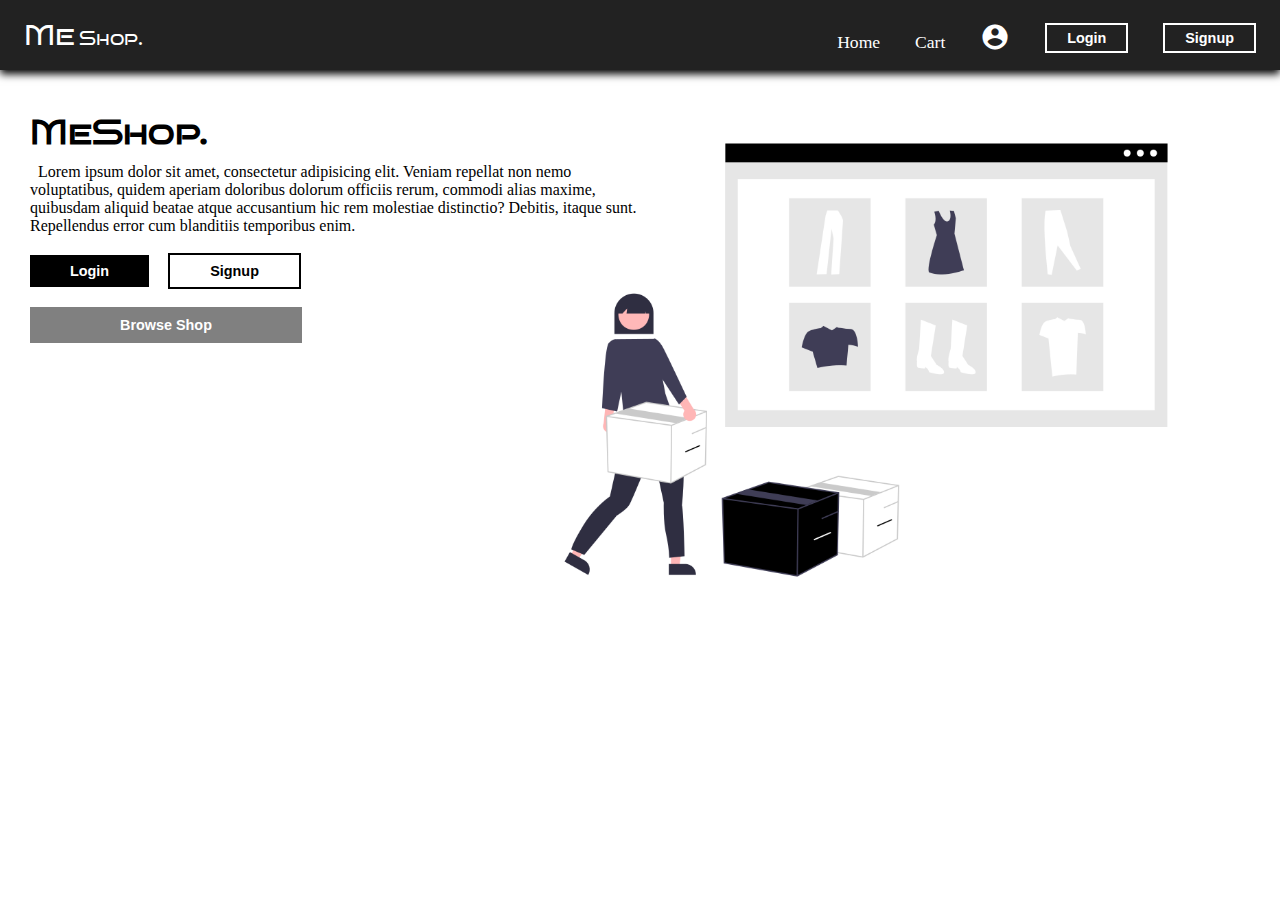
<file: index.html>
<!DOCTYPE html>
<html lang="en">

<head>
  <meta charset="UTF-8">
  <meta http-equiv="X-UA-Compatible" content="IE=edge">
  <meta name="viewport" content="width=device-width, initial-scale=1.0">
  <meta name="description" content="" />
  <title>MeShop.</title>

  <link rel="stylesheet" href="./styles.css" />
  <link rel="shortcut icon" href="./icon.png" type="image/x-icon">

  <link rel="preconnect" href="https://fonts.googleapis.com">
  <link rel="preconnect" href="https://fonts.gstatic.com" crossorigin>
  <link href="https://fonts.googleapis.com/css2?family=Bruno+Ace+SC&display=swap" rel="stylesheet">

  <link href="https://fonts.googleapis.com/icon?family=Material+Icons" rel="stylesheet">

</head>

<body>

  <nav>
    <div class="logo">
      <span class="meText">Me</span>
      <span class="shopText">Shop.</span>
      <span class="material-icons bag-icon">local_mall</span>
    </div>

    <div class="links">
      <a id="home-link" href="#">Home</a>
      <a id="cart-link" href="#">Cart</a>
      <a id="profile-link" href="#" title="My profile"><span class="material-icons">account_circle</span></a>
      <button id="login-link">Login</button>
      <button id="signup-link">Signup</button>
    </div>
  </nav>

  <div class="loading">
    <div class="round"></div>
  </div>

  <main>
    <div class="details">
      <h1>MeShop.</h1>
      <p> &nbsp; Lorem ipsum dolor sit amet, consectetur adipisicing elit. Veniam repellat non nemo voluptatibus, quidem aperiam
        doloribus dolorum officiis rerum, commodi alias maxime, quibusdam aliquid beatae atque accusantium hic rem
        molestiae distinctio? Debitis, itaque sunt. Repellendus error cum blanditiis temporibus enim.</p>
        <button class="login-btn">Login</button>
        <button class="signup-btn">Signup</button>
        <div>
          <button class="browseShop">Browse Shop</button>
        </div>
    </div>
    <div class="image">
      
    </div>
  </main>

  <script src="./script.js"></script>
  <script type="text/javascript">
    function preventBack() {
      window.history.forward();
    }

    setTimeout("preventBack()", 0);

    window.onunload = function () { null };
  </script>
</body>

</html>
</file>
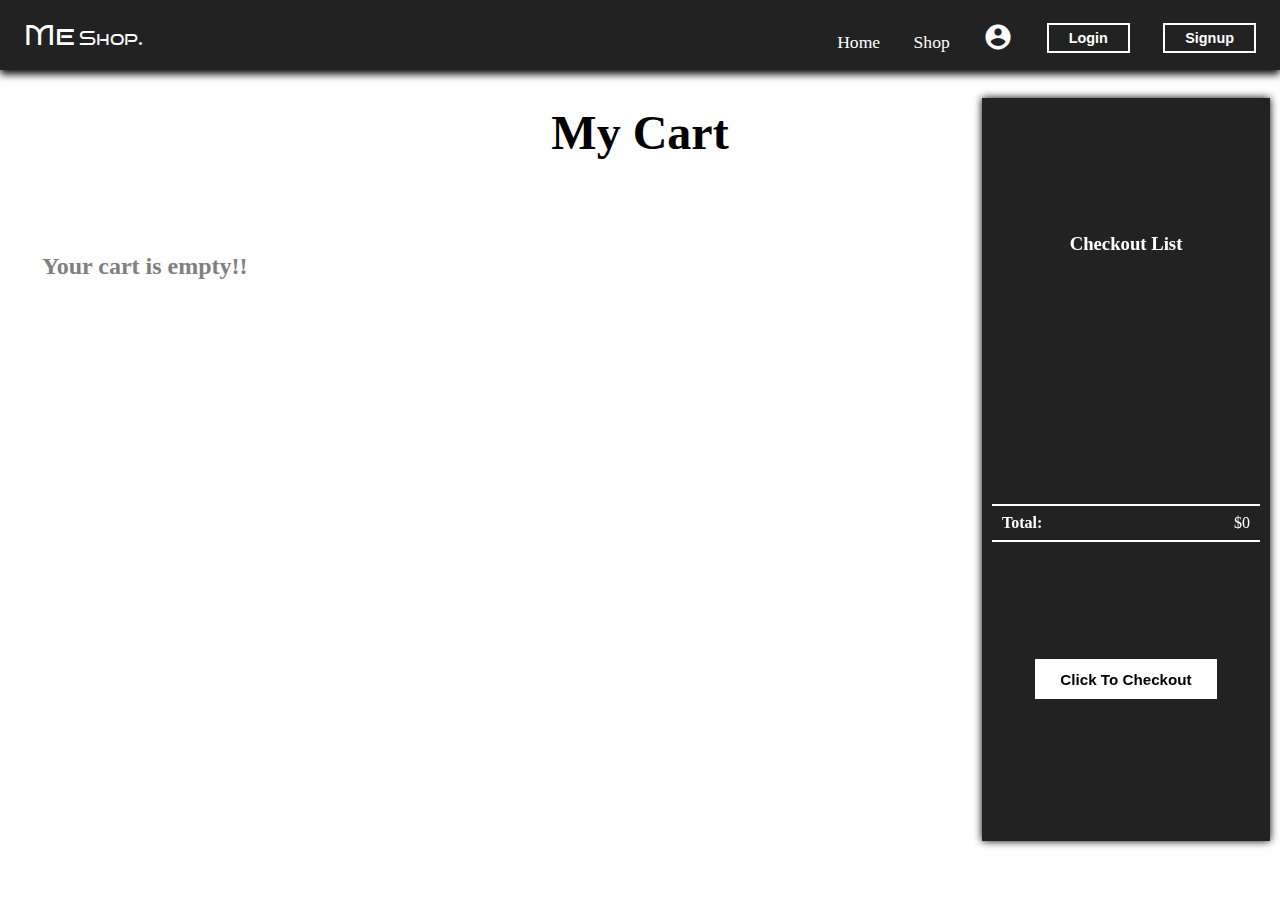
<file: cart/index.html>
<!DOCTYPE html>
<html lang="en">

<head>
  <meta charset="UTF-8" />
  <meta http-equiv="X-UA-Compatible" content="IE=edge" />
  <meta name="viewport" content="width=device-width, initial-scale=1.0" />
  <title>My Cart</title>

  <link rel="stylesheet" href="styles.css" />
  <link rel="shortcut icon" href="../icon.png" type="image/x-icon">

  <link rel="preconnect" href="https://fonts.googleapis.com">
  <link rel="preconnect" href="https://fonts.gstatic.com" crossorigin>
  <link href="https://fonts.googleapis.com/css2?family=Bruno+Ace+SC&display=swap" rel="stylesheet">

  <link href="https://fonts.googleapis.com/icon?family=Material+Icons" rel="stylesheet">
</head>

<body>

  <nav>
    <div class="logo">
      <span class="meText">Me</span>
      <span class="shopText">Shop.</span>
      <span class="material-icons bag-icon">local_mall</span>
    </div>

    <div class="links">
      <a id="home-link" href="../index.html">Home</a>
      <a id="cart-link" href="#">Shop</a>
      <a id="profile-link" href="#" title="My profile"><span class="material-icons">account_circle</span></a>
      <button id="login-link">Login</button>
      <button id="signup-link">Signup</button>
    </div>
  </nav>

  <div class="loading">
    <div class="round"></div>
  </div>
  
  <h1>My Cart</h1>
  
  <main>
  
    <div class="itemContainer">

    </div>
    
    <div class="checkoutList">
      <h3>Checkout List</h3>
      <div class="list">

      </div>
      <div class="total">
        <span class="text">Total:</span>
        <span class="figure">$0</span>
      </div>
      <button id="checkoutBtn"><span class="material-icons cart-icn">shopping_cart_checkout</span>
        <span class="btnTxt" > Click To Checkout</span></button>
    </div>

  </main>


  <script src="https://checkout.razorpay.com/v1/checkout.js"></script>
  <script src="./script.js"></script>
</body>

</html>
</file>
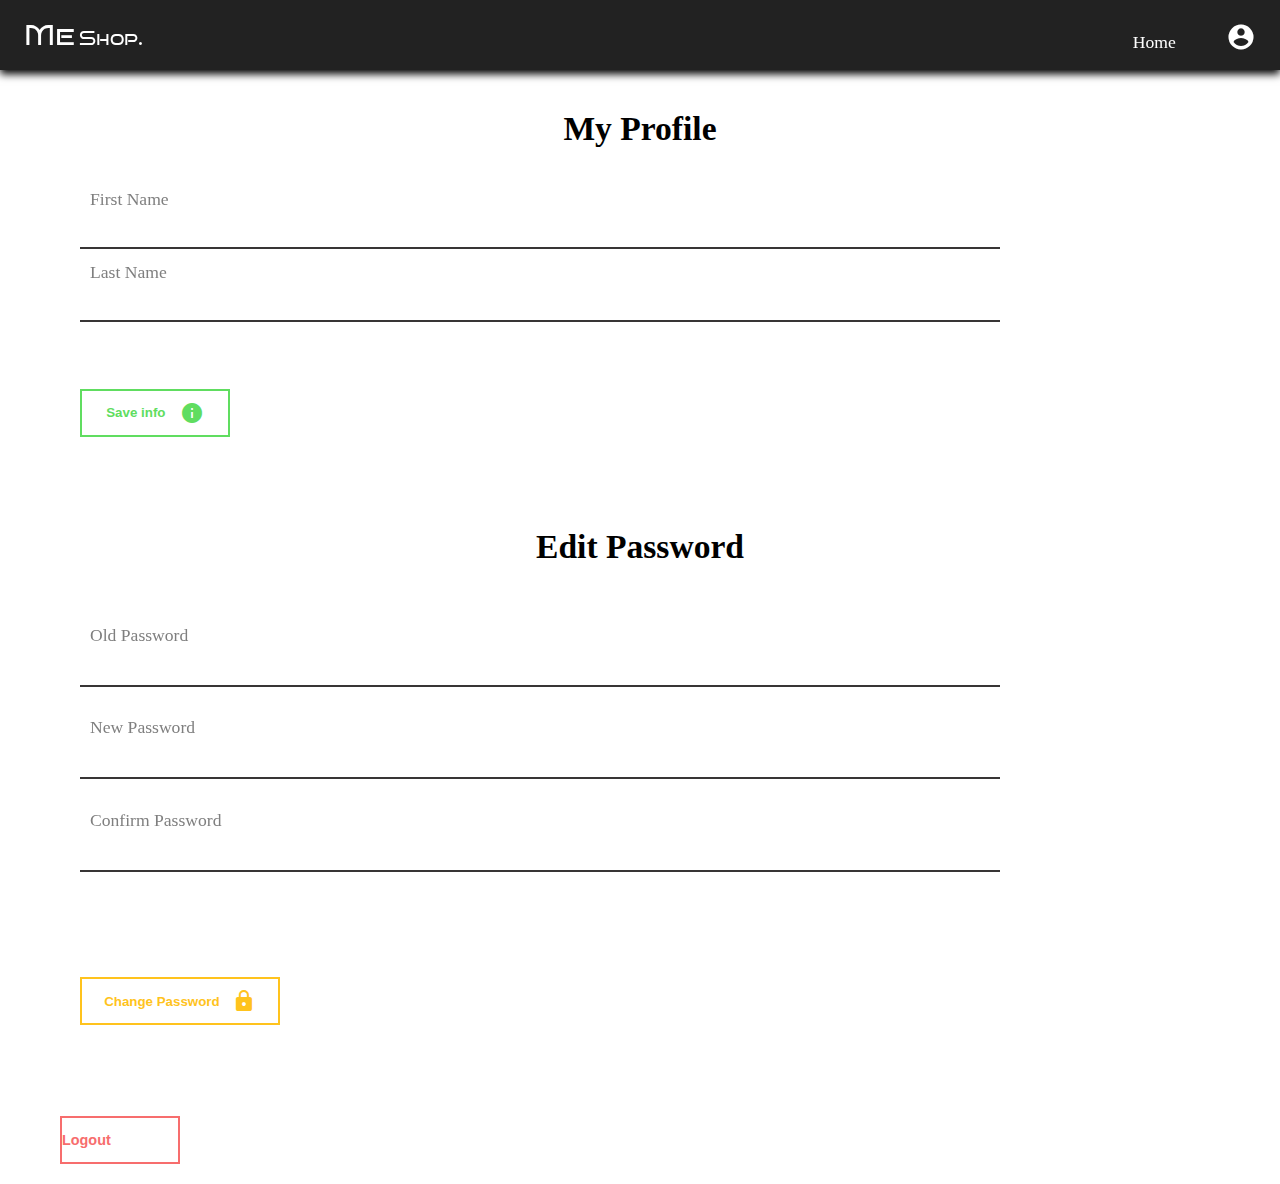
<file: profile/index.html>
<!DOCTYPE html>
<html lang="en">

<head>
  <meta charset="UTF-8">
  <meta http-equiv="X-UA-Compatible" content="IE=edge">
  <meta name="viewport" content="width=device-width, initial-scale=1.0">
  <title>My Profile</title>

  <link rel="stylesheet" href="./styles.css">
  <link rel="shortcut icon" href="../icon.png" type="image/x-icon">

  <link rel="preconnect" href="https://fonts.googleapis.com">
  <link rel="preconnect" href="https://fonts.gstatic.com" crossorigin>
  <link href="https://fonts.googleapis.com/css2?family=Bruno+Ace+SC&display=swap" rel="stylesheet">

  <link href="https://fonts.googleapis.com/icon?family=Material+Icons" rel="stylesheet">
</head>

<body>
  <nav>
    <div class="logo">
      <span class="meText">Me</span>
      <span class="shopText">Shop.</span>
      <span class="material-icons bag-icon">local_mall</span>
    </div>

    <div class="links">
      <a id="home-link" href="../index.html">Home</a>
      <a id="profile-link" href="#" title="My profile"><span class="material-icons">account_circle</span></a>
    </div>
  </nav>

  <div class="loading">
    <div class="round"></div>
  </div>

  <main>
    <div class="container">
      <h1>My Profile</h1>
      <form id="infoForm">
        <div class="box">
          <input type="text" id="firstName">
          <span>First Name</span>
        </div>

        <div class="box">
          <input type="text" id="lastName">
          <span>Last Name</span>
        </div>
        <p class="error err-save"></p>
        <button type="submit" id="saveInfo">Save info <span class="material-icons">info</span></button>
      </form>
    </div>

    <div class="container">
      <h1>Edit Password</h1>
      <form id="changeForm">
        <div class="box">
          <input type="password" id="oldPass">
          <span>Old Password</span>
        </div>

        <div class="box">
          <input type="password" id="newPass">
          <span>New Password</span>
        </div>

        <div class="box">
          <input type="password" id="confirmPass">
          <span>Confirm Password</span>
        </div>
        <p class="error err-change"></p>
        <button type="submit" id="changePass">Change Password <span class="material-icons">lock</span></button>
      </form>
    </div>
    <button id="logout">Logout <span class="material-icons">logout</span></button>
  </main>

  <script src="./script.js"></script>
  <script type="text/javascript">
    function preventBack() {
      window.history.forward();
    }

    setTimeout("preventBack()", 0);

    window.onunload = function () { null };
  </script>
</body>

</html>
</file>
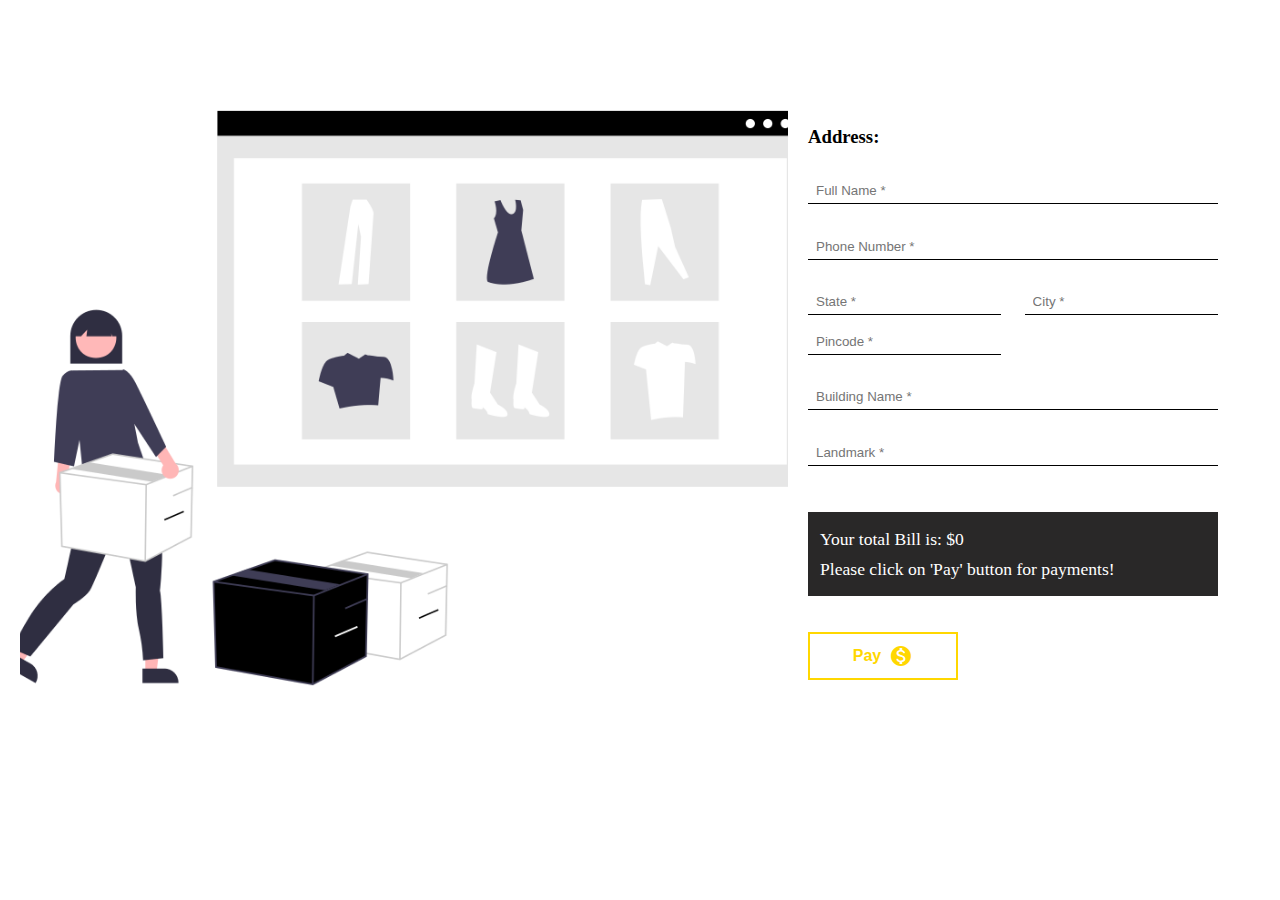
<file: razorpay/index.html>
<!DOCTYPE html>
<html lang="en">
  <head>
    <meta charset="UTF-8" />
    <meta http-equiv="X-UA-Compatible" content="IE=edge" />
    <meta name="viewport" content="width=device-width, initial-scale=1.0" />
    <title>Payments</title>

    <link rel="stylesheet" href="./style.css">
    <link rel="shortcut icon" href="../icon.png" type="image/x-icon">

    <link href="https://fonts.googleapis.com/icon?family=Material+Icons" rel="stylesheet">
  </head>
  <body>
    
    <div class="image">

    </div>
    <div class="item">
      <div class="address">
        <h3>Address:</h3>
        <input type="text" name="" id="name" placeholder="Full Name *">
        <input type="number" name="" id="phon" placeholder="Phone Number *">
        <div>
          <input type="text" name="" id="state" placeholder="State *">
          <input type="text" name="" id="city" placeholder="City *">
          <input type="number" name="" id="pin" placeholder="Pincode *">
        </div>
        <input type="text" name="" id="house" placeholder="Building Name *">
        <input type="text" name="" id="mark" placeholder="Landmark *">
      </div>
      <div class="bill">
        No bill found
      </div>
      <button id="rzp-button1">Pay <span class="material-icons">monetization_on</span></button>
    </div>
    <script src="https://checkout.razorpay.com/v1/checkout.js"></script>
    <script src="script.js"></script>
  </body>
</html>
</file>
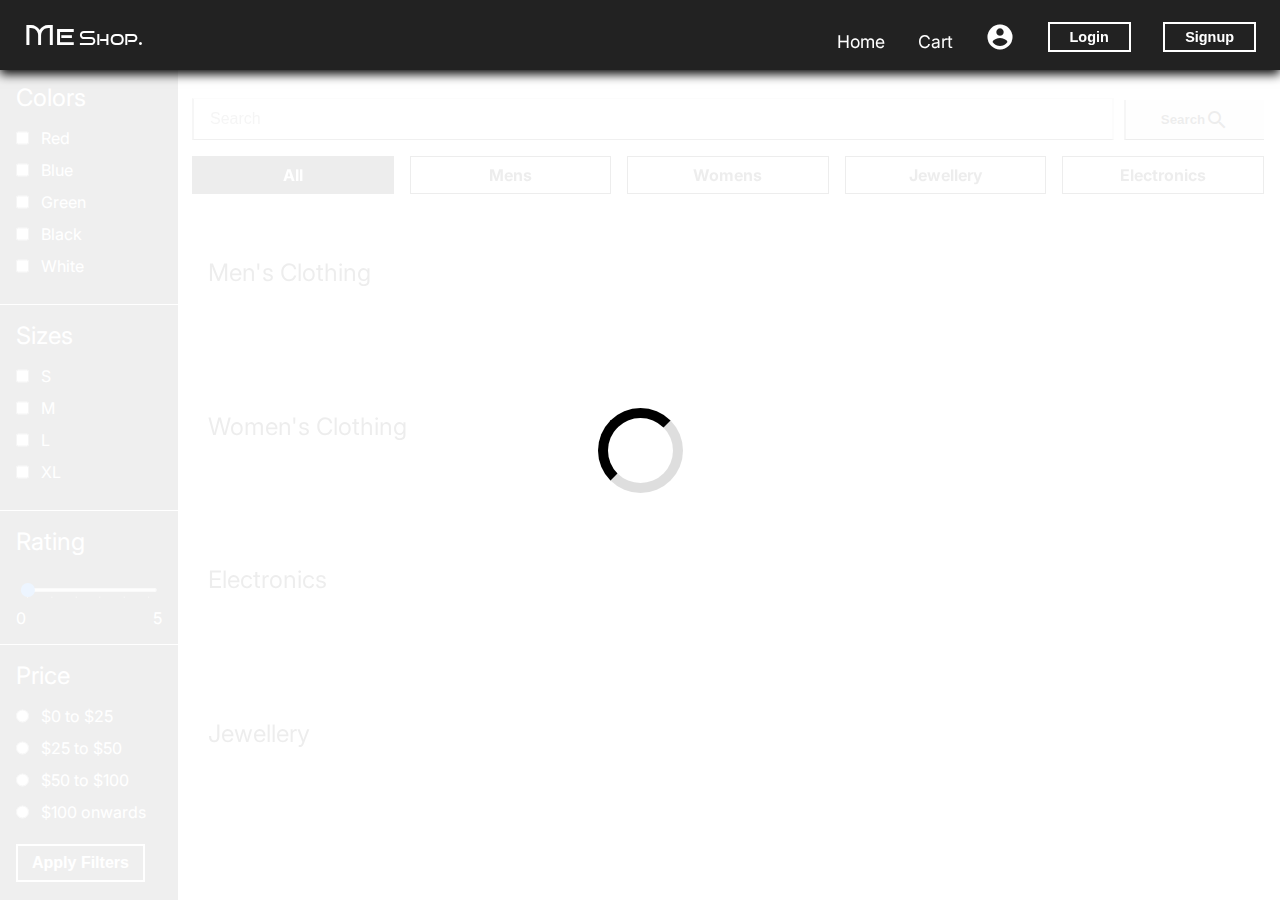
<file: shop/index.html>
<!DOCTYPE html>
<html lang="en">

<head>
  <meta charset="UTF-8" />
  <meta http-equiv="X-UA-Compatible" content="IE=edge" />
  <meta name="viewport" content="width=device-width, initial-scale=1.0" />
  <title>MeShop.</title>
  <link rel="stylesheet" href="styles.css" />
  <link rel="shortcut icon" href="../icon.png" type="image/x-icon">

  <link rel="preconnect" href="https://fonts.googleapis.com">
  <link rel="preconnect" href="https://fonts.gstatic.com" crossorigin>
  <link href="https://fonts.googleapis.com/css2?family=Bruno+Ace+SC&display=swap" rel="stylesheet">

  <link href="https://fonts.googleapis.com/icon?family=Material+Icons" rel="stylesheet">

</head>

<body>
  <nav>
    <div class="logo">
      <span class="meText">Me</span>
      <span class="shopText">Shop.</span>
      <span class="material-icons bag-icon">local_mall</span>
    </div>

    <div class="links">
      <a id="home-link" href="../index.html">Home</a>
      <a id="cart-link" href="#">Cart</a>
      <a id="profile-link" href="#" title="My profile"><span class="material-icons">account_circle</span></a>
      <button id="login-link">Login</button>
      <button id="signup-link">Signup</button>
    </div>
  </nav>

  <div class="loading">
    <div class="round"></div>
  </div>

  <main>
    <aside>
      <section id="colorFilter">
        <title>Colors</title>
        <ul>
          <li>
            <input id="red" type="checkbox" name="colors" value="red"/>
            <label for="red">Red</label>
          </li>
          <li>
            <input id="blue" type="checkbox" name="colors" value="blue"/>
            <label for="blue">Blue</label>
          </li>
          <li>
            <input id="green" type="checkbox" name="colors" value="green" />
            <label for="green">Green</label>
          </li>
          <li>
            <input id="black" type="checkbox" name="colors" value="black"/>
            <label for="black">Black</label>
          </li>
          <li>
            <input id="white" type="checkbox" name="colors" value="white"/>
            <label for="white">White</label>
          </li>
        </ul>
      </section>

      <section id="sizeFilter">
        <title>Sizes</title>
        <ul>
          <li>
            <input id="s" type="checkbox" name="sizes" value="S"/>
            <label for="s">S</label>
          </li>
          <li>
            <input id="m" type="checkbox" name="sizes" value="M"/>
            <label for="m">M</label>
          </li>
          <li>
            <input id="l" type="checkbox" name="sizes" value="L"/>
            <label for="l">L</label>
          </li>
          <li>
            <input id="xl" type="checkbox" name="sizes" value="XL"/>
            <label for="xl">XL</label>
          </li>
        </ul>
      </section>

      <section id="rateFilter">
        <title>Rating</title>
        <input type="range" id="range" min="0" max="5" value="0" list="values" />
        <datalist id="values">
          <option value="0" label="0"></option>
          <option value="1"></option>
          <option value="2"></option>
          <option value="3"></option>
          <option value="4"></option>
          <option value="5" label="5"></option>
        </datalist>
      </section>

      <section id="priceFilter">
        <title>Price</title>
        <ul>
          <li>
            <input id="0-25" type="radio" name="price" value="0to25"/>
            <label for="0-25">$0 to $25</label>
          </li>
          <li>
            <input id="25-50" type="radio" name="price" value="25to50"/>
            <label for="25-50">$25 to $50</label>
          </li>
          <li>
            <input id="50-100" type="radio" name="price" value="50to100"/>
            <label for="50-100">$50 to $100</label>
          </li>
          <li>
            <input id="100on" type="radio" name="price" value="100on"/>
            <label for="100on">$100 onwards</label>
          </li>
        </ul>
        <button id="applyBtn">Apply Filters</button>
        <button id="clearBtn">Clear Filters</button>
      </section>
    </aside>


    <main-content>
      <div class="searchtext">
        <input type="text" placeholder="Search" id="input"/>
        <button id="search">Search<span class="material-icons">search </span></button>
        <div class="suggestion"></div>
      </div>
      <div class="filters">
        <div class="filter active">All</div>
        <div class="filter">Mens</div>
        <div class="filter">Womens</div>
        <div class="filter">Jewellery</div>
        <div class="filter">Electronics</div>
      </div>
      <section class="section">
        <title>Men's Clothing</title>
        <div class="items mens">
          <!-- <div class="item">
            <img src="tshirt.png" alt="Item" />
            <div class="info">
              <div class="row">
                <div class="price">$100</div>
                <div class="sized">S,M,L</div>
              </div>
              <div class="colors">
                Colors:
                <div class="row">
                  <div class="circle" style="background-color: #000"></div>
                  <div class="circle" style="background-color: #4938af"></div>
                  <div class="circle" style="background-color: #203d3e"></div>
                </div>
              </div>
              <div class="colors">Rating:
                <div class="row"></div>
              </div>
            </div>
            <button id="addBtn">Add to Cart</button>
          </div> -->
        </div>
      </section>

      <section class="section">
        <title>Women's Clothing</title>
        <div class="items womens">

        </div>
      </section>


      <section class="section">
        <title>Electronics</title>
        <div class="items electric">

        </div>
      </section>

      <section class="section">
        <title>Jewellery</title>
        <div class="items jwels">

        </div>
      </section>

      <section>
        <div class="any">
  
        </div>
      </section>
    </main-content>
  </main>

  <script src="./script.js"></script>
</body>

</html>
</file>
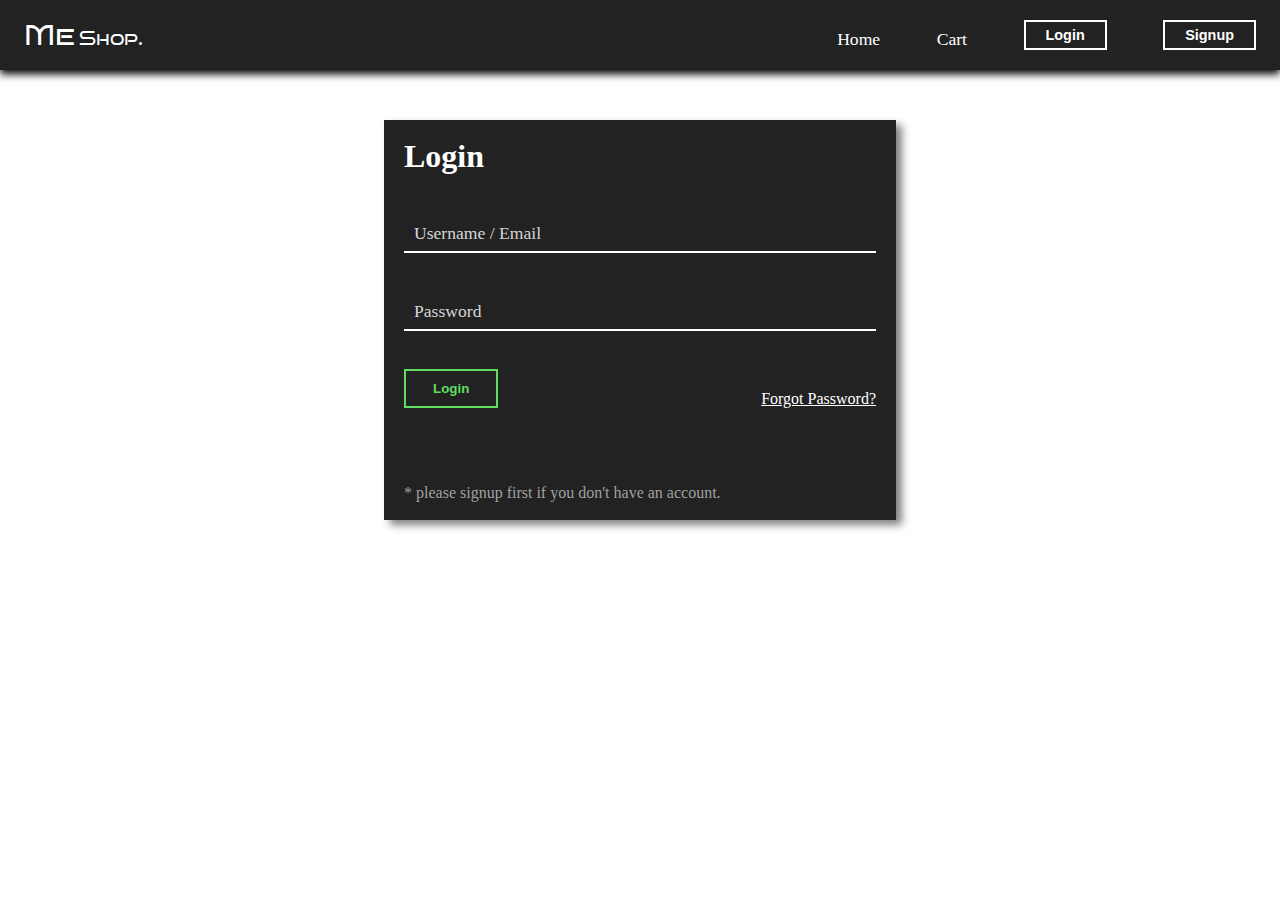
<file: login.html>
<!DOCTYPE html>
<html lang="en">

<head>
  <meta charset="UTF-8">
  <meta http-equiv="X-UA-Compatible" content="IE=edge">
  <meta name="viewport" content="width=device-width, initial-scale=1.0">
  <title>MeShop.</title>

  <link rel="stylesheet" href="./styles.css" />
  <link rel="shortcut icon" href="./icon.png" type="image/x-icon">

  <link rel="preconnect" href="https://fonts.googleapis.com">
  <link rel="preconnect" href="https://fonts.gstatic.com" crossorigin>
  <link href="https://fonts.googleapis.com/css2?family=Bruno+Ace+SC&display=swap" rel="stylesheet">

  <link href="https://fonts.googleapis.com/icon?family=Material+Icons" rel="stylesheet">

</head>

<body>

  <nav>
    <div class="logo">
      <span class="meText">Me</span>
      <span class="shopText">Shop.</span>
      <span class="material-icons bag-icon">local_mall</span>
    </div>

    <div class="links">
      <a id="home-link" href="./index.html">Home</a>
      <a id="cart-link" href="#">Cart</a>
      <button id="login-link">Login</button>
      <button id="signup-link">Signup</button>
    </div>
  </nav>

  <div class="loading">
    <div class="round"></div>
  </div>

  <div class="container">
    <form id="loginForm">
      <h1>Login</h1>
      <div class="box">
        <input type="text" name="username" id="username" required>
        <span>Username / Email</span>
      </div>

      <div class="box">
        <input type="password" id="pass" required>
        <span>Password</span>
      </div>
      
      <div class="forgot">
        <button type="submit" id="login">Login</button>
        <a href="">Forgot Password?</a>
      </div>

      <p class="error"></p>

      <p>* please signup first if you don't have an account.</p>
    </form>
  </div>

  <script src="./login.js"></script>
  <script type="text/javascript">
    function preventBack() {
      window.history.forward();
    }

    setTimeout("preventBack()", 0);

    window.onunload = function () { null };
  </script>
</body>

</html>
</file>
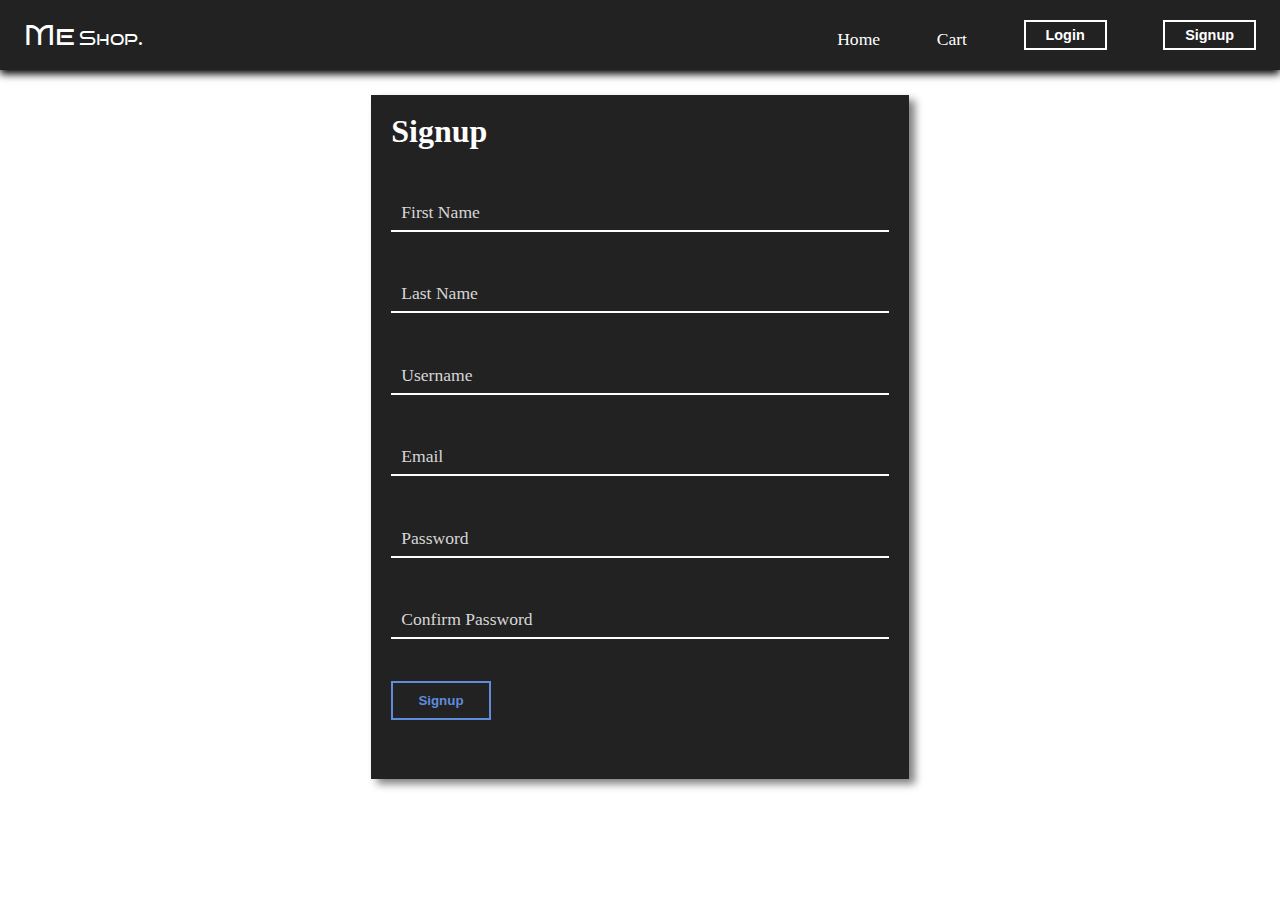
<file: signup.html>
<!DOCTYPE html>
<html lang="en">

<head>
  <meta charset="UTF-8">
  <meta http-equiv="X-UA-Compatible" content="IE=edge">
  <meta name="viewport" content="width=device-width, initial-scale=1.0">
  <title>MeShop.</title>

  <link rel="stylesheet" href="./styles.css" />
  <link rel="shortcut icon" href="./icon.png" type="image/x-icon">

  <link rel="preconnect" href="https://fonts.googleapis.com">
  <link rel="preconnect" href="https://fonts.gstatic.com" crossorigin>
  <link href="https://fonts.googleapis.com/css2?family=Bruno+Ace+SC&display=swap" rel="stylesheet">

  <link href="https://fonts.googleapis.com/icon?family=Material+Icons" rel="stylesheet">

</head>

<body>

  <nav>
    <div class="logo">
      <span class="meText">Me</span>
      <span class="shopText">Shop.</span>
      <span class="material-icons bag-icon">local_mall</span>
    </div>

    <div class="links">
      <a id="home-link" href="./index.html">Home</a>
      <a id="cart-link" href="#">Cart</a>
      <button id="login-link">Login</button>
      <button id="signup-link">Signup</button>
    </div>
  </nav>

  <div class="loading" style="height: 122.5vh">
    <div class="round"></div>
  </div>

  <div class="container">
    <form id="signupForm">
      <h1>Signup</h1>

      <div class="box">
        <input type="text" name="username" id="fname" required>
        <span>First Name</span>
      </div>

      <div class="box">
        <input type="text" name="username" id="lname" required>
        <span>Last Name</span>
      </div>

      <div class="box">
        <input type="text" name="username" id="username" required>
        <span>Username</span>
      </div>
      
      <div class="box">
        <input type="text" name="mail" id="mail" required>
        <span>Email</span>
      </div>

      <div class="box">
        <input type="password" id="pass" required>
        <span>Password</span>
      </div>
  
      <div class="box">
        <input type="password" id="confirmpass" required>
        <span>Confirm Password</span>
      </div>
      
      <button type="submit" id="signup">Signup</button>

      <p class="error"></p>
    </form>
  </div>

  <script src="./signup.js"></script>
</body>

</html>
</file>
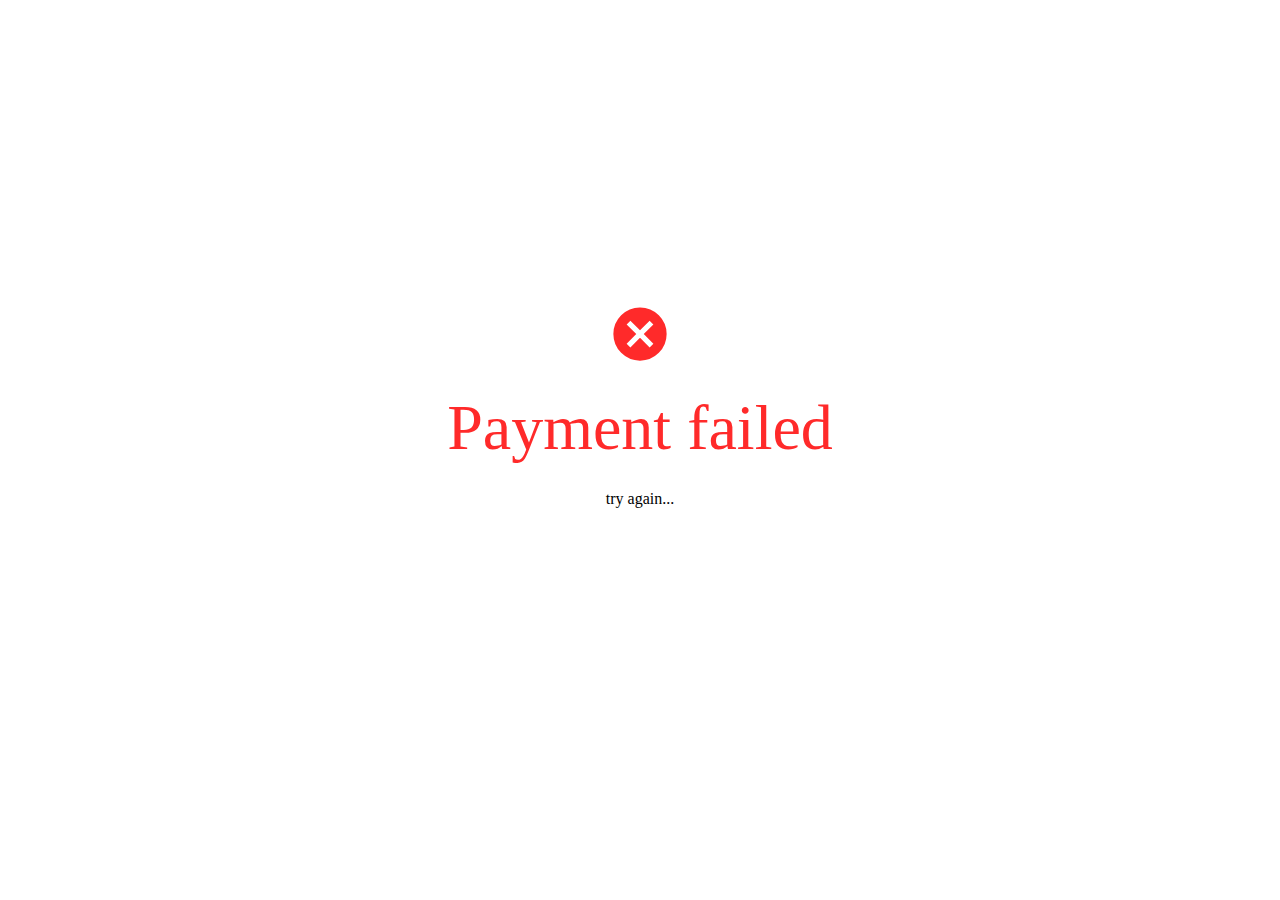
<file: razorpay/failure.html>
<!DOCTYPE html>
<html lang="en">
<head>
    <meta charset="UTF-8">
    <meta http-equiv="X-UA-Compatible" content="IE=edge">
    <meta name="viewport" content="width=device-width, initial-scale=1.0">
    <title>Failed</title>
    <link rel="stylesheet" href="./style.css">
    <link href="https://fonts.googleapis.com/icon?family=Material+Icons" rel="stylesheet">
</head>
<body>
    <div class="error">
        <span class="material-icons">
            cancel
            </span>
        <p>Payment failed</p>
        <section>try again...</section>
    </div>

    <script type="text/javascript">
        let sec = document.querySelector('section')
        let id;
        let i = 5;
        function timer() {
            sec.innerText = `try again...${i}`;
            i--;
            if (i === 0) {
                clearInterval(id);
            }
        }
        id = setInterval(() => {
            timer();
        }, 1000)
        setTimeout(()=>{
            let link = document.createElement('a');
            link.href = '../cart/index.html';
            document.body.appendChild(link);
            link.click();
            document.body.removeChild(link);
        },5200)
    </script>
</body>
</html>
</file>
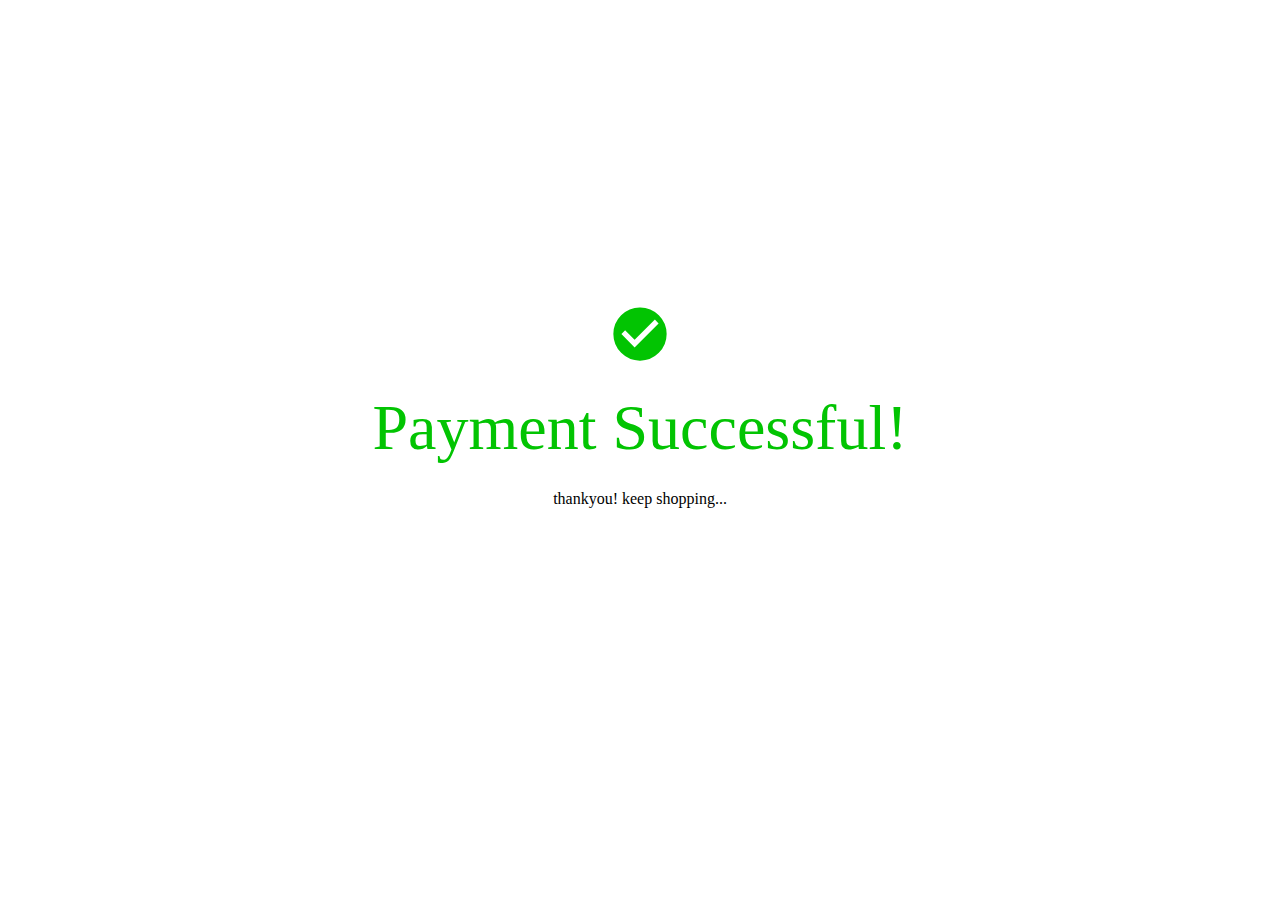
<file: razorpay/success.html>
<!DOCTYPE html>
<html lang="en">

<head>
    <meta charset="UTF-8">
    <meta http-equiv="X-UA-Compatible" content="IE=edge">
    <meta name="viewport" content="width=device-width, initial-scale=1.0">
    <title>Successful</title>

    <link rel="stylesheet" href="./style.css">
    <link href="https://fonts.googleapis.com/icon?family=Material+Icons" rel="stylesheet">
</head>

<body>

    <div class="success">
        <span class="material-icons">
            check_circle
        </span>
        <p>Payment Successful!</p>
        <section>thankyou! keep shopping...</section>
    </div>

    <script type="text/javascript">
        let sec = document.querySelector('section')
        let id;
        let i = 5;
        function timer() {
            sec.innerText = `thankyou! keep shopping...${i}`;
            i--;
            if (i === 0) {
                clearInterval(id);
            }
        }
        id = setInterval(() => {
            timer();
        }, 1000)
        setTimeout(()=>{
            let link = document.createElement('a');
            link.href = '../shop/index.html';
            document.body.appendChild(link);
            link.click();
            document.body.removeChild(link);
        },5200)
    </script>
</body>

</html>
</file>
<file: styles.css>
* {
  padding: 0;
  margin: 0;
  box-sizing: border-box;
}

nav {
  width: 100%;
  padding: 10px 24px;
  background-color: rgb(34, 34, 34);
  color: white;
  display: flex;
  justify-content: space-between;
  align-items: center;
  box-shadow: 0 4px 8px rgb(0, 0, 0);
  position: sticky;
  top: 0;
  z-index: 10000;
}

.logo {
  width: 140px;
  height: 50px;
  cursor: pointer;
  position: relative;
  padding: 8px 0;
  transition: 0.5s ease-out;
}

.logo .meText {
  font-family: "Bruno Ace SC", cursive;
  font-size: 1.8rem;
}

.logo .shopText {
  font-family: "Bruno Ace SC", cursive;
  font-size: 1.2rem;
  opacity: 1;
  transition: 0.5s ease-in-out;
}

.logo .bag-icon {
  position: absolute;
  top: 12px;
  left: 110px;
  opacity: 0;
  transition: 0.5s ease-in-out;
}

.logo:hover .shopText {
  position: absolute;
  bottom: 10px;
  transform: translateX(28px);
  opacity: 0;
}
.logo:hover .bag-icon {
  transform: translateX(-45px);
  left: 110px;
  opacity: 1;
}

.links {
  width: 34%;
  display: flex;
  align-items: flex-end;
  justify-content: space-between;
}

.links a {
  position: relative;
  text-decoration: none;
  color: white;
  font-size: 1.1rem;
  transition: 0.5s ease-in-out;
}

.links #home-link::before,
.links #cart-link::before {
  content: "";
  height: 2px;
  width: 110%;
  transform: scaleX(0);
  background-color: white;
  border: 2px;
  position: absolute;
  bottom: -4px;
  left: -1px;
  transform-origin: bottom left;
  transition: 0.4s ease-out;
}

.links #home-link:hover::before,
.links #cart-link:hover::before {
  transform: scaleX(1);
  transform-origin: bottom right;
}

.links a:hover {
  transform: translateY(-5px);
}

#profile-link span {
  position: relative;
  text-decoration: none;
  color: white;
  font-size: 1.9rem;
  align-self: baseline;
  bottom: -4px;
  transition: 0.5s ease-in-out;
}

.links button {
  font-size: 0.9rem;
  font-weight: bold;
  padding: 5px 20px;
  cursor: pointer;
  color: white;
  background-color: transparent;
  border: none;
  transition: 0.2s ease-out;
}

#login-link {
  border: 2px solid rgb(255, 255, 255);
}
#login-link:hover {
  background-color: rgb(69, 204, 69);
  border: 2px solid rgb(69, 204, 69);
}
#signup-link {
  border: 2px solid rgb(255, 255, 255);
}
#signup-link:hover {
  background-color: rgb(59, 130, 196);
  border: 2px solid rgb(59, 130, 196);
}

main {
  position: relative;
  padding: 40px 30px;
  display: flex;
  flex-direction: column;
}

.details {
  width: 50%;
}

.details h1 {
  font-family: "Bruno Ace SC", cursive;
  font-size: 2.2rem;
  margin-bottom: 10px;
}

.details button {
  font-size: 0.9rem;
  font-weight: bold;
  padding: 8px 40px;
  cursor: pointer;
  border: none;
  transition: 0.2s ease-out;
  margin-top: 18px;
  margin-right: 15px;
}

.details .browseShop {
  padding: 10px 90px;
  background-color: grey;
  color: white;
}
.details .login-btn {
  background-color: black;
  color: rgb(255, 255, 255);
}
.details .login-btn:hover {
  transform: scale(1.06);
}

.details .signup-btn {
  background-color: transparent;
  border: 2px solid rgb(0, 0, 0);
  color: black;
}
.details .signup-btn:hover {
  transform: scale(1.06);
}
.details .browseShop:hover {
  transform: scale(0.96);
}

.image {
  margin-left: 40%;
  height: 500px;
  width: 60%;
  align-self: flex-end;
  background-image: url("./landingPagePic.png");
  background-position: center;
  background-size: cover;
  position: absolute;
  z-index: -1;
}

.container {
  height: fit-content;
  width: 100%;
  display: flex;
  /* align-items: center; */
  justify-content: center;
}

#loginForm {
  margin-top: 50px;
  width: 40%;
  height: 400px;
  color: white;
  padding: 18px 20px;
  background-color: rgb(34, 34, 34);
  box-shadow: 6px 5px 8px grey;
  display: flex;
  flex-direction: column;
  justify-content: space-between;
}

#loginForm .box {
  position: relative;
  width: 100%;
  transition: 0.5s ease-out;
}

#loginForm .box input {
  width: 100%;
  padding: 10px 18px;
  border: none;
  border-bottom: 2px solid white;
  outline: none;
  background-color: transparent;
  color: white;
  font-size: 1rem;
  transition: 0.5s ease-out;
}

#loginForm .box span {
  color: rgba(255, 255, 255, 0.829);
  position: absolute;
  font-size: 1.1rem;
  top: 10px;
  left: 10px;
  transition: 0.3s ease-out;
  pointer-events: none;
}

#loginForm .box input:focus {
  border-radius: 12px;
}
#loginForm .box input:focus + span,
#loginForm .box input:valid + span {
  top: -16px;
}

#loginForm button {
  padding: 10px;
  width: 20%;
  border-color: transparent;
  background-color: transparent;
  border: 2px solid rgb(96, 221, 96);
  color: rgb(96, 221, 96);
  font-weight: bold;
  transition: 0.2s ease-out;
  cursor: pointer;
}

#loginForm button:hover {
  border: 2px solid white;
  box-shadow: 0 0 5px white;
  color: white;
}

#loginForm .forgot {
  display: flex;
  justify-content: space-between;
  align-items: flex-end;
}

#loginForm .forgot a {
  color: rgb(255, 255, 255);
}
#loginForm p {
  color: rgba(223, 223, 223, 0.685);
}

#loginForm .error {
  font-size: 1rem;
  font-family: "Times New Roman", Times, serif;
}

#signupForm {
  margin-top: 25px;
  width: 42%;
  height: 684px;
  color: white;
  padding: 18px 20px;
  background-color: rgb(34, 34, 34);
  box-shadow: 6px 5px 8px grey;
  display: flex;
  flex-direction: column;
  justify-content: space-between;
}

#signupForm .box {
  position: relative;
  width: 100%;
  transition: 0.5s ease-out;
}

#signupForm .box input {
  width: 100%;
  padding: 10px 18px;
  border: none;
  border-bottom: 2px solid white;
  outline: none;
  background-color: transparent;
  color: white;
  font-size: 1rem;
  transition: 0.5s ease-out;
}

#signupForm .box span {
  color: rgba(255, 255, 255, 0.829);
  position: absolute;
  font-size: 1.1rem;
  top: 10px;
  left: 10px;
  transition: 0.3s ease-out;
  pointer-events: none;
}

#signupForm .box input:focus {
  border-radius: 12px;
}
#signupForm .box input:focus + span,
#signupForm .box input:valid + span {
  top: -16px;
}

#signupForm button {
  padding: 10px;
  width: 20%;
  border-color: transparent;
  background-color: transparent;
  border: 2px solid rgb(96, 140, 221);
  color: rgb(96, 140, 221);
  font-weight: bold;
  transition: 0.2s ease-out;
  cursor: pointer;
}

#signupForm button:hover {
  border: 2px solid white;
  box-shadow: 0 0 5px white;
  color: white;
}

#signupForm .forgot {
  display: flex;
  justify-content: space-between;
  align-items: flex-end;
}

#signupForm .error {
  font-size: 1rem;
  font-family: "Times New Roman", Times, serif;
}

.loading {
  position: absolute;
  top: 0;
  bottom: 0;
  height: 100vh;
  width: 100%;
  background-color: rgba(255, 255, 255, 0.877);
  z-index: 10000;
  display: flex;
  justify-content: center;
  align-items: center;
}

.loading .round {
  width: 85px;
  height: 85px;
  border: solid 10px #000000;
  border-radius: 50%;
  border-right-color: rgba(0, 0, 0, 0.13);
  border-bottom-color: rgba(0, 0, 0, 0.13);
  animation: spin 1.5s ease-in-out infinite alternate-reverse;
  transition: all 0.5s ease-in;
}

@keyframes spin {
  from {
    transform: rotate(0) scale(0.8);
  }
  to {
    transform: rotate(360deg) scale(1.1);
  }
}
</file>
<file: cart/styles.css>
* {
  padding: 0;
  margin: 0;
  box-sizing: border-box;
}
nav {
  width: 100%;
  padding: 10px 24px;
  background-color: rgb(34, 34, 34);
  color: white;
  display: flex;
  justify-content: space-between;
  align-items: center;
  box-shadow: 0 4px 8px rgb(0, 0, 0);
  position: sticky;
  top: 0;
  z-index: 1000;
}

.logo {
  width: 140px;
  height: 50px;
  cursor: pointer;
  position: relative;
  padding: 8px 0;
  transition: 0.5s ease-out;
}

.logo .meText {
  font-family: "Bruno Ace SC", cursive;
  font-size: 1.8rem;
}

.logo .shopText {
  font-family: "Bruno Ace SC", cursive;
  font-size: 1.2rem;
  opacity: 1;
  transition: 0.5s ease-in-out;
}

.logo .bag-icon {
  position: absolute;
  top: 12px;
  left: 110px;
  opacity: 0;
  transition: 0.5s ease-in-out;
}

.logo:hover .shopText {
  position: absolute;
  bottom: 10px;
  transform: translateX(28px);
  opacity: 0;
}
.logo:hover .bag-icon {
  transform: translateX(-45px);
  left: 110px;
  opacity: 1;
}

.links {
  width: 34%;
  display: flex;
  align-items: flex-end;
  justify-content: space-between;
}

.links a {
  position: relative;
  text-decoration: none;
  color: white;
  font-size: 1.1rem;
  transition: 0.5s ease-in-out;
}

.links #home-link::before, .links #cart-link::before {
  content: "";
  height: 2px;
  width: 110%;
  transform: scaleX(0);
  background-color: white;
  border: 2px;
  position: absolute;
  bottom: -4px;
  left: -1px;
  transform-origin: bottom left;
  transition: 0.4s ease-out;
}

.links #home-link:hover::before, .links #cart-link:hover::before {
  transform: scaleX(1);
  transform-origin: bottom right;
}

.links a:hover {
  transform: translateY(-5px);
}

#profile-link span{
  position: relative;
  text-decoration: none;
  color: white;
  font-size: 1.9rem;
  align-self: baseline;
  bottom: -4px;
  transition: 0.5s ease-in-out;
}

.links button {
  font-size: 0.9rem;
  font-weight: bold;
  padding: 5px 20px;
  cursor: pointer;
  color: white;
  background-color: transparent;
  border: none;
  transition: 0.2s ease-out;
}

#login-link {
  border: 2px solid rgb(255, 255, 255);
}
#login-link:hover {
  background-color: rgb(69, 204, 69);
  border: 2px solid rgb(69, 204, 69);
}
#signup-link {
  border: 2px solid rgb(255, 255, 255);
}
#signup-link:hover {
  background-color: rgb(59, 130, 196);
  border: 2px solid rgb(59, 130, 196);
}

h1 {
  margin: 35px auto;
  text-align: center;
  font-size: 3rem;
}

main {
  width: 100%;
  padding: 20px;
  display: flex;
  overflow: auto;
  justify-content: space-between;
}

.itemContainer {
  width: 80%;
  margin-top: 1rem;
  margin-left: 0.5rem;
  display: flex;
  flex-wrap: wrap;
  gap: 2rem;
  overflow: hidden;
  padding: 22px 14px;
}

.itemContainer .item {
  padding-top: 8px;
  display: flex;
  flex-direction: column;
  justify-content: space-between;
  border-right: 1px solid black;
  box-shadow: 0 0 8px black;
  width: 30%;
  transition: 0.4s ease-out;
  overflow: hidden;
}

.itemContainer .item:hover {
  transform: scale(1.05);
}

.itemContainer .item .holder {
  width: 300px;
  height: 400px;
  overflow: hidden;
  align-self: center;
  padding: 8px 18px;
  text-align: center;
}

.itemContainer .item .holder img {
  width: 94%;
}

.itemContainer .item .row {
  display: flex;
  justify-content: space-between;
  align-items: flex-start;
}

.itemContainer .item .info {
  padding: 1rem;
}

.itemContainer .item .info .head {
  margin-bottom: 12px;
}

.itemContainer .item button {
  width: 75%;
  align-self: flex-end;
  border-radius: none;
  border: none;
  padding: 0.8rem;
  font-size: 1rem;
  font-weight: bold;
  color: white;
  background-color: black;
  cursor: pointer;
  transition: 0.4s ease-out;
}

.itemContainer .item button:hover {
  width: 100%;
}

.checkoutList {
  width: 22.5%;
  height: 82.5vh;
  overflow-y: auto;
  overflow-x: hidden;
  display: flex;
  flex-direction: column;
  justify-content: space-evenly;
  background-color: rgb(34, 34, 34);
  align-items: center;
  color: white;
  padding: 18px 10px 25px 10px;
  position: fixed;
  right: 10px;
  top: 98px;
  box-shadow: 0 0 8px black;
}

.total {
  text-align: center;
  width: 100%;
  border-top: 2px solid white;
  border-bottom: 2px solid white;
  padding: 8px 10px;
  display: flex;
  justify-content: space-between;
}

.total .text {
  font-weight: bold;
}

.list {
    width: 100%;
  padding: 8px ;
  display: flex;
  flex-direction: column;
  /* justify-content: space-evenly; */
  align-items: center;
}

#checkoutBtn{
    border: none;
    background-color: white;
    padding: 20px 14px;
    width: 68%;
    cursor: pointer;
    position: relative;
    transition: 0.4s ease-in-out;
}

#checkoutBtn .btnTxt{
    position: absolute;
    width: 100%;
    left: 0;
    top: 12px;
    font-weight: 600;
    font-size: 0.95rem;
    transition: 0.3s ease-in-out;
}

#checkoutBtn .cart-icn{
    position: absolute;
    bottom: 0;
    left: 0;
    opacity: 0;
    font-size: 2rem;
    transition: 0.3s ease-in-out;
}

#checkoutBtn:hover .btnTxt{
    transform: translateX(50px);
    opacity: 0;
}

#checkoutBtn:hover .cart-icn{
    transform: translateX(82px);
    opacity: 1;
}

.priceList{
    width: 100%;
    display: flex;
    justify-content: space-between;
    align-items: center;
    padding: 8px 0;
}

.loading {
  position: absolute;
  top: 0;
  bottom: 0;
  height: 100%;
  width: 100%;
  background-color: rgba(255, 255, 255, 0.928);
  z-index: 100;
  display: flex;
  justify-content: center;
  align-items: center;
}

.loading .round {
  width: 85px;
  height: 85px;
  border: solid 10px #000000;
  border-radius: 50%;
  border-right-color: rgba(0, 0, 0, 0.13);
  border-bottom-color: rgba(0, 0, 0, 0.13);
  animation: spin 1.5s ease-in-out infinite alternate-reverse;
  transition: all 0.5s ease-in;
}

@keyframes spin {
  from {
    transform: rotate(0) scale(0.8);
  }
  to {
    transform: rotate(360deg) scale(1.1);
  }
}
</file>
<file: profile/styles.css>
* {
  padding: 0;
  margin: 0;
  box-sizing: border-box;
}

.error{
  font-size: 1rem;
  font-family: 'Times New Roman', Times, serif;
}

nav {
  width: 100%;
  padding: 10px 24px;
  background-color: rgb(34, 34, 34);
  color: white;
  display: flex;
  justify-content: space-between;
  align-items: center;
  box-shadow: 0 4px 8px rgb(0, 0, 0);
  position: sticky;
  top: 0;
}

.logo {
  width: 140px;
  height: 50px;
  cursor: pointer;
  position: relative;
  padding: 8px 0;
  transition: 0.5s ease-out;
}

.logo .meText {
  font-family: "Bruno Ace SC", cursive;
  font-size: 1.8rem;
}

.logo .shopText {
  font-family: "Bruno Ace SC", cursive;
  font-size: 1.2rem;
  opacity: 1;
  transition: 0.5s ease-in-out;
}

.logo .bag-icon {
  position: absolute;
  top: 12px;
  left: 110px;
  opacity: 0;
  transition: 0.5s ease-in-out;
}

.logo:hover .shopText {
  position: absolute;
  bottom: 10px;
  transform: translateX(28px);
  opacity: 0;
}
.logo:hover .bag-icon {
  transform: translateX(-45px);
  left: 110px;
  opacity: 1;
}

.links {
  width: 10%;
  display: flex;
  align-items: flex-end;
  justify-content: space-between;
}

.links a {
  position: relative;
  text-decoration: none;
  color: white;
  font-size: 1.1rem;
  transition: 0.5s ease-in-out;
}

.links #home-link::before {
  content: "";
  height: 2px;
  width: 110%;
  transform: scaleX(0);
  background-color: white;
  border: 2px;
  position: absolute;
  bottom: -4px;
  left: -1px;
  transform-origin: bottom left;
  transition: 0.4s ease-out;
}

.links #home-link:hover::before {
  transform: scaleX(1);
  transform-origin: bottom right;
}

.links a:hover {
  transform: translateY(-6px);
}

#profile-link span{
  position: relative;
  text-decoration: none;
  color: white;
  font-size: 1.9rem;
  align-self: baseline;
  bottom: -4px;
}

.container {
  height: fit-content;
  width: 100%;
  display: flex;
  flex-direction: column;
  justify-content: center;
}

.container h1{
  margin-top: 40px;
  font-size: 2.1rem;
  text-align: center;
  align-self: center;
}

#infoForm {
  margin-top: 10px;
  margin-left: 20px;
  width: 80%;
  height: 330px;
  color: black;
  padding: 18px 20px;
  display: flex;
  flex-direction: column;
  justify-content: space-evenly;
}

#infoForm .box {
  position: relative;
  width: 100%;
}

.box input {
  width: 100%;
  padding: 10px 18px 5px 18px;
  border: none;
  border-bottom: 2px solid rgb(56, 53, 53);
  outline: none;
  background-color: transparent;
  font-family: 'Times New Roman', Times, serif;
  color: rgb(29, 28, 28);
  font-size: 1.28rem;
  transition: 0.5s ease-out;
}

#infoForm .box span {
  color: rgba(100, 100, 100, 0.829);
  position: absolute;
  font-size: 1.1rem;
  top: -20px;
  left: 10px;
  transition: 0.5s ease-out;
}

.box input:focus {
  border-radius: 14px;
}

#infoForm button {
  padding: 10px;
  width: 150px;
  border-color: transparent;
  background-color: transparent;
  border: 2px solid rgb(96, 221, 96);
  color: rgb(96, 221, 96);
  font-weight: bold;
  transition: 0.2s ease-out;
  cursor: pointer;
}

#infoForm button:hover {
  background: rgb(96, 221, 96);
  box-shadow: 0 0 8px rgb(96, 221, 96);
  color: white;
}


#changeForm {
  margin-top: 10px;
  margin-left: 20px;
  width: 80%;
  height: 520px;
  color: black;
  padding: 18px 20px;
  display: flex;
  flex-direction: column;
  justify-content: space-evenly;
}

#changeForm .box {
  position: relative;
  width: 100%;
}


#changeForm .box span {
  color: rgba(100, 100, 100, 0.829);
  position: absolute;
  font-size: 1.1rem;
  top: -22px;
  left: 10px;
  transition: 0.5s ease-out;
}


#changeForm button {
  padding: 10px;
  width: 200px;
  border-color: transparent;
  background-color: transparent;
  border: 2px solid rgb(255, 195, 29);
  color: rgb(255, 195, 29);
  font-weight: bolder;
  transition: 0.2s ease-out;
  cursor: pointer;
}

#changeForm button:hover {
  background: rgb(255, 195, 29);
  box-shadow: 0 0 8px rgb(255, 195, 29);
  color: white;
}

#logout{
  border: 2px solid rgb(247, 109, 109);
  color: rgb(247, 109, 109);
  background-color: transparent;
  font-weight: bold;
  font-size: 0.9rem;
  margin: 20px;
  width: 120px;
  padding: 10px 0;
  transition: 0.3s ease-out;
  cursor: pointer;
}

#logout:hover{
  background-color: rgb(247, 109, 109);
  box-shadow: 0 0 8px rgb(247, 109, 109);
  color: white;
}

main{
  margin: 0 40px;
}

main button{
  display: flex;
  align-items: center;
  justify-content: space-evenly;
}

.loading {
  position: absolute;
  top: 0;
  bottom: 0;
  height: 100%;
  width: 100%;
  background-color: rgba(255, 255, 255, 0.928);
  z-index: 100;
  display: flex;
  justify-content: center;
  align-items: center;
}

.loading .round {
  width: 85px;
  height: 85px;
  border: solid 10px #000000;
  border-radius: 50%;
  border-right-color: rgba(0, 0, 0, 0.13);
  border-bottom-color: rgba(0, 0, 0, 0.13);
  animation: spin 1.5s ease-in-out infinite alternate-reverse;
  transition: all 0.5s ease-in;
}

@keyframes spin {
  from {
    transform: rotate(0) scale(0.8);
  }
  to {
    transform: rotate(360deg) scale(1.1);
  }
}
</file>
<file: razorpay/style.css>
*{
    margin: 0;
    padding: 0;
    box-sizing: border-box;
}
body{
    display: flex;
    align-items: center;
}

.image{
    margin: 38px 20px;
    height: 80vh;
    width: 60%;
    background-image: url('../landingPagePic.png');
    background-repeat: no-repeat;
    background-position: center;
    background-size: cover;
}

#rzp-button1{
    width: 150px;
    padding: 10px;
    display: flex;
    align-items: center;
    justify-content: center;
    gap: 8px;
    font-size: 1rem;
    font-weight: bold;
    background-color: transparent;
    border: 2px solid gold;
    color: gold;
    cursor: pointer;
}

#rzp-button1:hover{
    box-shadow: 0 0 6px gold;
    background-color: gold;
    color: white;
}

.item{
    width: 32%;
    height: 600px;
    display: flex;
    flex-direction: column;
    justify-content: space-around;
}

.bill{
    width: 100%;
    padding: 12px 12px;
    font-size: 1.1rem;
    line-height: 30px;
    background-color: rgb(41, 40, 40);
    color: white;
}

.success{
    height: 90vh;
    width: 100%;
    display: flex;
    flex-direction: column;
    justify-content: center;
    align-items: center;
    gap: 25px
}

.success span{
    font-size: 4rem;
    color: rgb(2, 196, 2);
}

.success p {
    font-size: 4rem;
    color: rgb(2, 196, 2);
}

.error{
    height: 90vh;
    width: 100%;
    display: flex;
    flex-direction: column;
    justify-content: center;
    align-items: center;
    gap: 25px
}

.error span{
    font-size: 4rem;
    color: rgb(255, 42, 42);
}

.error p {
    font-size: 4rem;
    color: rgb(255, 42, 42);
}

.address{
    width: 100%;
    height: 360px;
    display: flex;
    flex-direction: column;justify-content: space-around;
    gap: 10px;
}

.address input{
    background-color: transparent;
    border: none;
    border-bottom: 1px solid black;
    padding: 5px 8px;
    transition: 0.3s ease-out;
}

.address input:focus{
    outline: none;
    border-radius: 12px;
}

input::-webkit-outer-spin-button,
input::-webkit-inner-spin-button {
  -webkit-appearance: none;
  margin: 0;
}
/* input[type=number] {
  -moz-appearance: textfield;
} */

.address div{
    height: 65px;
    width: 100%;
    display: flex;
    flex-wrap: wrap;
    justify-content: space-between;
    gap: 14px;
}
</file>
<file: shop/styles.css>
@import url("https://fonts.googleapis.com/css2?family=Inter:wght@100;200;300;400;500;600;700;800;900&display=swap");

* {
  padding: 0;
  margin: 0;
  box-sizing: border-box;
}

body {
  font-family: "Inter", sans-serif;
  overflow-x: hidden;
  overflow-y: auto;
}

a {
  color: white;
  text-decoration: none;
}

ul {
  list-style: none;
}

input[type="range"] {
  width: 100%;
  height: 4px;
  margin: 1rem auto;
  transform: scale(0.94);
  transition: 0.4s ease-out;
}

input[type=range]::-webkit-slider-thumb:hover {
 transform: scale(1.25);
 cursor: grabbing;
}

datalist {
  display: flex;
  justify-content: space-between;
  color: white;
  width: 100%;
}


nav {
  width: 100%;
  padding: 10px 24px;
  background-color: rgb(34, 34, 34);
  color: white;
  display: flex;
  justify-content: space-between;
  align-items: center;
  box-shadow: 0 4px 10px rgb(0, 0, 0);
  position: fixed;
  top: 0;
  z-index: 100000;
}

.logo {
  width: 140px;
  height: 50px;
  cursor: pointer;
  position: relative;
  padding: 8px 0;
  transition: 0.5s ease-out;
}

.logo .meText {
  font-family: "Bruno Ace SC", cursive;
  font-size: 1.8rem;
}

.logo .shopText {
  font-family: "Bruno Ace SC", cursive;
  font-size: 1.2rem;
  opacity: 1;
  transition: 0.5s ease-in-out;
}

.logo .bag-icon {
  position: absolute;
  top: 12px;
  left: 110px;
  opacity: 0;
  transition: 0.5s ease-in-out;
}

.logo:hover .shopText {
  position: absolute;
  bottom: 10px;
  transform: translateX(28px);
  opacity: 0;
}
.logo:hover .bag-icon {
  transform: translateX(-45px);
  left: 110px;
  opacity: 1;
}

.links {
  width: 34%;
  display: flex;
  align-items: flex-end;
  justify-content: space-between;
}

.links a {
  position: relative;
  text-decoration: none;
  color: white;
  font-size: 1.1rem;
  transition: 0.5s ease-in-out;
}

.links #home-link::before, .links #cart-link::before {
  content: "";
  height: 2px;
  width: 110%;
  transform: scaleX(0);
  background-color: white;
  border: 2px;
  position: absolute;
  bottom: -4px;
  left: -1px;
  transform-origin: bottom left;
  transition: 0.4s ease-out;
}

.links #home-link:hover::before, .links #cart-link:hover::before {
  transform: scaleX(1);
  transform-origin: bottom right;
}

.links a:hover {
  transform: translateY(-5px);
}

#profile-link span{
  position: relative;
  text-decoration: none;
  color: white;
  font-size: 1.9rem;
  align-self: baseline;
  bottom: -4px;
  transition: 0.5s ease-in-out;
}

.links button {
  font-size: 0.9rem;
  font-weight: bold;
  padding: 5px 20px;
  cursor: pointer;
  color: white;
  background-color: transparent;
  border: none;
  transition: 0.2s ease-out;
}

#login-link {
  border: 2px solid rgb(255, 255, 255);
}
#login-link:hover {
  background-color: rgb(69, 204, 69);
  border: 2px solid rgb(69, 204, 69);
}
#signup-link {
  border: 2px solid rgb(255, 255, 255);
}
#signup-link:hover {
  background-color: rgb(59, 130, 196);
  border: 2px solid rgb(59, 130, 196);
}

main {
  display: flex;
  height: 100vh;
  padding-top: 4.5rem;
}

main aside {
  flex: 0.2;
  background-color: rgb(34, 34, 34);
  color: white;
  height: 100vh;
  position: fixed;
  padding-bottom: 4.2rem;
  top: 4.2rem;
  width: 11.1rem;
  overflow: auto;
}

aside::-webkit-scrollbar{
  width: 0;
}

main main-content {
  display: block;
  width: 100%;
  margin-left: 11rem;
}

aside section {
  padding: 1rem;
  border-bottom: 1px solid white;
}

aside section:last-child {
  border-bottom: none;
}

aside section title {
  display: block;
  font-size: 1.5rem;
  margin-bottom: 1rem;
}

aside section ul li {
  width: 100%;
  display: flex;
  gap: 8px;
  margin-bottom: 0.75rem;
}

aside section label {
  width: 100%;
  cursor: pointer;
  margin-left: 0.25rem;
  transition: 0.4s ease-out;
}

aside section ul li label:hover {
  transform: translateX(5px);
}

main-content {
  padding: 1rem;
  position: relative;
  overflow-x: hidden;
}

main-content .searchtext{
  display: flex;
  justify-content: space-between;
  align-items: flex-end;
  position: relative;
}

main-content #input {
  margin-top: 10px;
  padding: 0.68rem 1rem;
  width: 86%;
  position: relative;
  font-size: 1rem;
  background-color: transparent;
  border: none;
  border-top: 1px solid rgba(197, 197, 197, 0.74);
  border-bottom: 1px solid rgba(0, 0, 0, 0.808);
  border-left: 2px solid rgb(128, 128, 128);
  border-right: 2px solid rgba(197, 197, 197, 0.74);
  transition: 0.4s ease-out;
}

main-content #input:focus{
  outline: none;
  border-radius: 12px;
  box-shadow: 0 0 5px rgb(72, 78, 78);
}
main-content #input:hover{
  outline: none;
  border-radius: 12px;
}

main-content #search{
  display: flex;
  align-items: center;
  justify-content: center;
  text-align: center;
  width: 140px;
  padding: 0.45rem ;
  cursor: pointer;
  transition: 0.5s ease-in-out;
  font-weight: bold;
  border: none;
  border-left: 2px solid grey;
  border-bottom: 1px solid black;
}

main-content #search:hover{
  border-radius: 12px;
  transform: scale(0.99);
  box-shadow: 0 0 5px rgb(72, 78, 78);
}

main-content .filters {
  display: flex;
  margin-top: 1rem;
  gap: 1rem;
}

main-content .filter {
  flex: 1;
  text-align: center;
  padding: 0.5rem 1rem;
  border: 1px solid black;
  cursor: pointer;
  transition: 0.5s ease-in-out;
  font-weight: bold;
}

main-content .filter:hover{
  border: 1px solid rgba(145, 143, 143, 0.932);
  background-color: rgba(145, 143, 143, 0.932);
  color: white;
}

main-content .active {
  background-color: black;
  color: white;
}

main-content section {
  margin-top: 1.2rem;
}

main-content section title {
  display: block;
  font-size: 1.5rem;
  margin-bottom: 1.8rem;
}

main-content .items {
  display: flex;
  height: fit-content;
  width: auto;
  overflow-x:auto;
  overflow-y: hidden;
  padding: 1rem 0.5rem;
  gap: 1.5rem;
}

main-content .items .item {
  display: flex;
  flex-direction: column;
  justify-content: space-between;
  border-right: 1px solid black;
  box-shadow: 0 0 8px black;
  width: auto;
  transition: 0.4s ease-out;
}

main-content .items .item:hover{
  transform: scale(1.05);
}

main-content .items .item .holder {
  width: 250px;
  height: 250px;
  overflow: hidden;
  align-self: center;
  padding: 8px 6px;
}

main-content .items .item .holder img {
  width: 100%;
}

main-content .items .item .row {
  display: flex;
  justify-content: space-between;
  align-items: flex-start;
}


main-content .items .item .row .star{
  color: rgb(212, 212, 38);
}

main-content .items .item .info {
  padding: 1rem;
}

main-content .items .item .info .head{
  margin-bottom: 10px; 
}

main-content .items .item .addBtn {
  width: 75%;
  align-self: flex-end;
  border-radius: none;
  border: none;
  padding: 0.8rem;
  font-size: 1rem;
  font-weight: bold;
  color: white;
  background-color: black;
  cursor: pointer;
  transition: 0.4s ease-out;
}

main-content .items .item .addBtn:hover{
  width: 100%;
}

main-content .items .item .colors {
  display: flex;
  margin: 1rem 0;
  align-items: flex-start;
}

main-content .items .item .circle {
  width: 20px;
  height: 20px;
  border-radius: 50%;
  box-shadow: 0 0 5px black;
  margin: 0 5px;
}

#applyBtn{
  border: 2px solid white;
  color: white;
  font-weight: bold;
  font-size: 1rem;
  background-color: transparent;
  margin: 10px auto;
  padding: 8px 14px;
  cursor: pointer;
}

#clearBtn{
  border: 2px solid rgb(231, 131, 16);
  color: rgb(231, 131, 16);
  font-weight: bold;
  font-size: 1rem;
  background-color: transparent;
  margin: 10px auto;
  padding: 8px 14px;
  cursor: pointer;
}

#applyBtn:hover{
  box-shadow: 0 0 5px white;
}
#clearBtn:hover{
  box-shadow: 0 0 5px rgb(231, 131, 16);
}

.any{
  margin-top: 5rem;
  margin-left: 2rem;
  display: none;
  flex-wrap: wrap;
  gap: 2rem;
}

.any .item {
  display: flex;
  flex-direction: column;
  justify-content: space-between;
  border-right: 1px solid black;
  box-shadow: 0 0 8px black;
  width: 30%;
  transition: 0.4s ease-out;
  overflow: hidden;
}

.any .item:hover{
  transform: scale(1.05);
}

.any .item .holder {
  width: 300px;
  height: 400px;
  overflow: hidden;
  align-self: center;
  padding: 8px 6px;
}

.any .item .holder img {
  width: 100%;
}

.any .item .row {
  display: flex;
  justify-content: space-between;
  align-items: flex-start;
}

.any .item .row .star{
  color: rgb(212, 212, 38);
}

.any .item .info {
  padding: 1rem;
}

.any .item .info .head{
  margin-bottom: 12px;
}

.any .item button {
  width: 75%;
  align-self: flex-end;
  border-radius: none;
  border: none;
  padding: 0.8rem;
  font-size: 1rem;
  font-weight: bold;
  color: white;
  background-color: black;
  cursor: pointer;
  transition: 0.4s ease-out;
}

.any .item button:hover{
  width: 100%;
}

.any .item .colors {
  display: flex;
  margin: 1rem 0;
  align-items: flex-start;
}

.any .item .circle {
  width: 20px;
  height: 20px;
  border-radius: 50%;
  box-shadow: 0 0 5px black;
  margin: 0 5px;
}

.section{
  margin-top: 4rem;
  margin-left: 1rem;
}

.suggestion{
  background-color: white;
  box-shadow: 0 0 8px black;
  position: absolute;
  bottom: -210px;
  overflow-y: auto;
  height: 200px;
  width:82%;
  padding: 8px 10px;
  display: none;
  flex-direction: column;
  align-items: flex-start;
  gap: 8px;
  z-index: 8000;
}

.suggestList{
  width: 100%;
  padding: 1px 4px;
  transition: 0.4s ease-in-out;
  cursor: pointer;
}
.suggestList:hover{
  transition: 0.4s ease-in-out;
  padding: 1px 6px;
  background-color: rgb(226, 225, 225);
}

.loading {
  position: absolute;
  top: 0;
  bottom: 0;
  height: 100%;
  width: 100%;
  background-color: rgba(255, 255, 255, 0.928);
  z-index: 100;
  display: flex;
  justify-content: center;
  align-items: center;
}

.loading .round {
  width: 85px;
  height: 85px;
  border: solid 10px #000000;
  border-radius: 50%;
  border-right-color: rgba(0, 0, 0, 0.13);
  border-bottom-color: rgba(0, 0, 0, 0.13);
  animation: spin 1.5s ease-in-out infinite alternate-reverse;
  transition: all 0.5s ease-in;
}

@keyframes spin {
  from {
    transform: rotate(0) scale(0.8);
  }
  to {
    transform: rotate(360deg) scale(1.1);
  }
}
</file>
